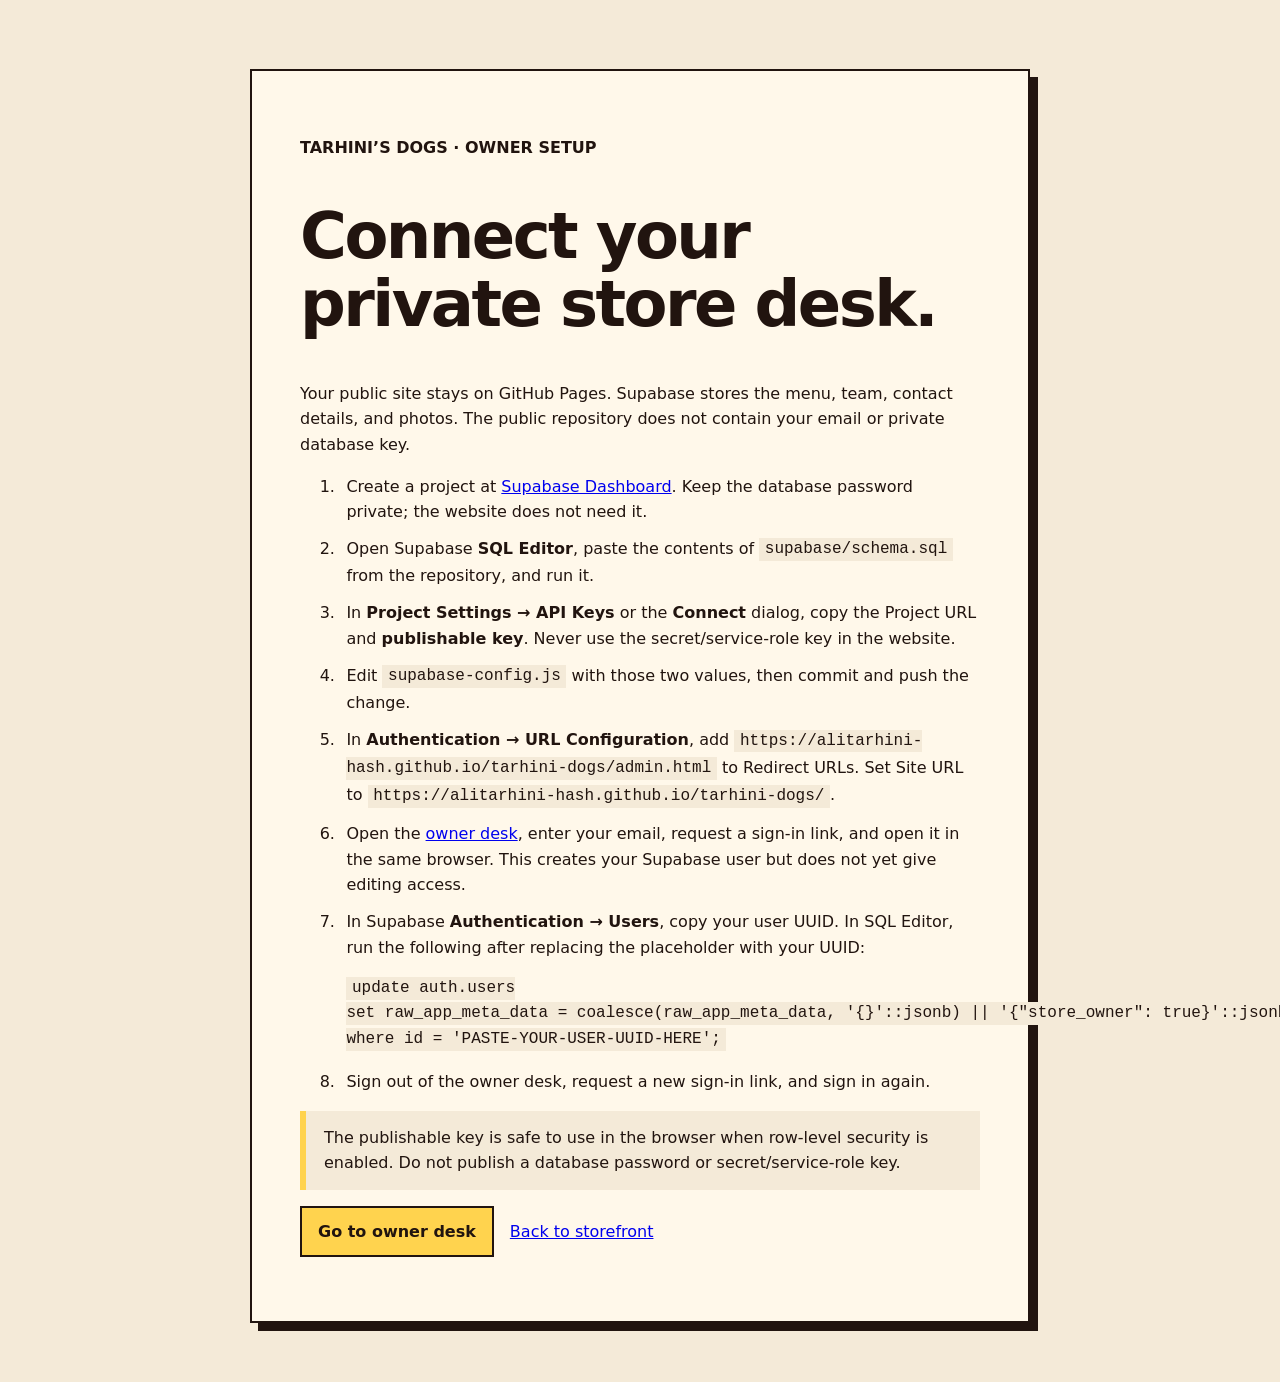
<file: setup.html>
<!doctype html>
<html lang="en">
<head>
  <meta charset="utf-8"><meta name="viewport" content="width=device-width,initial-scale=1">
  <meta name="theme-color" content="#21140f"><title>Connect your owner desk · Tarhini’s Dogs</title>
  <style>
    *{box-sizing:border-box}body{margin:0;padding:24px;background:#f4ead8;color:#21140f;font:16px/1.6 system-ui,sans-serif}main{width:min(780px,100%);margin:5vh auto;padding:clamp(22px,5vw,48px);border:2px solid #21140f;background:#fff8ea;box-shadow:8px 8px #21140f}h1{font-size:clamp(2.3rem,7vw,4rem);line-height:1.05;letter-spacing:-.04em}li{padding-left:.4em;margin:.7em 0}code{padding:.15em .35em;background:#f4ead8;overflow-wrap:anywhere}.callout{padding:14px 18px;border-left:6px solid #ffd34e;background:#f4ead8}.btn{display:inline-block;padding:11px 16px;background:#ffd34e;border:2px solid #21140f;color:inherit;font-weight:800;text-decoration:none}
  </style>
</head>
<body><main>
  <p><strong>TARHINI’S DOGS · OWNER SETUP</strong></p>
  <h1>Connect your private store desk.</h1>
  <p>Your public site stays on GitHub Pages. Supabase stores the menu, team, contact details, and photos. The public repository does not contain your email or private database key.</p>
  <ol>
    <li>Create a project at <a href="https://supabase.com/dashboard" target="_blank" rel="noopener">Supabase Dashboard</a>. Keep the database password private; the website does not need it.</li>
    <li>Open Supabase <strong>SQL Editor</strong>, paste the contents of <code>supabase/schema.sql</code> from the repository, and run it.</li>
    <li>In <strong>Project Settings → API Keys</strong> or the <strong>Connect</strong> dialog, copy the Project URL and <strong>publishable key</strong>. Never use the secret/service-role key in the website.</li>
    <li>Edit <code>supabase-config.js</code> with those two values, then commit and push the change.</li>
    <li>In <strong>Authentication → URL Configuration</strong>, add <code>https://alitarhini-hash.github.io/tarhini-dogs/admin.html</code> to Redirect URLs. Set Site URL to <code>https://alitarhini-hash.github.io/tarhini-dogs/</code>.</li>
    <li>Open the <a href="admin.html">owner desk</a>, enter your email, request a sign-in link, and open it in the same browser. This creates your Supabase user but does not yet give editing access.</li>
    <li>In Supabase <strong>Authentication → Users</strong>, copy your user UUID. In SQL Editor, run the following after replacing the placeholder with your UUID:<pre><code>update auth.users
set raw_app_meta_data = coalesce(raw_app_meta_data, '{}'::jsonb) || '{"store_owner": true}'::jsonb
where id = 'PASTE-YOUR-USER-UUID-HERE';</code></pre></li>
    <li>Sign out of the owner desk, request a new sign-in link, and sign in again.</li>
  </ol>
  <p class="callout">The publishable key is safe to use in the browser when row-level security is enabled. Do not publish a database password or secret/service-role key.</p>
  <p><a class="btn" href="admin.html">Go to owner desk</a>　<a href="index.html">Back to storefront</a></p>
</main></body></html>
</file>
